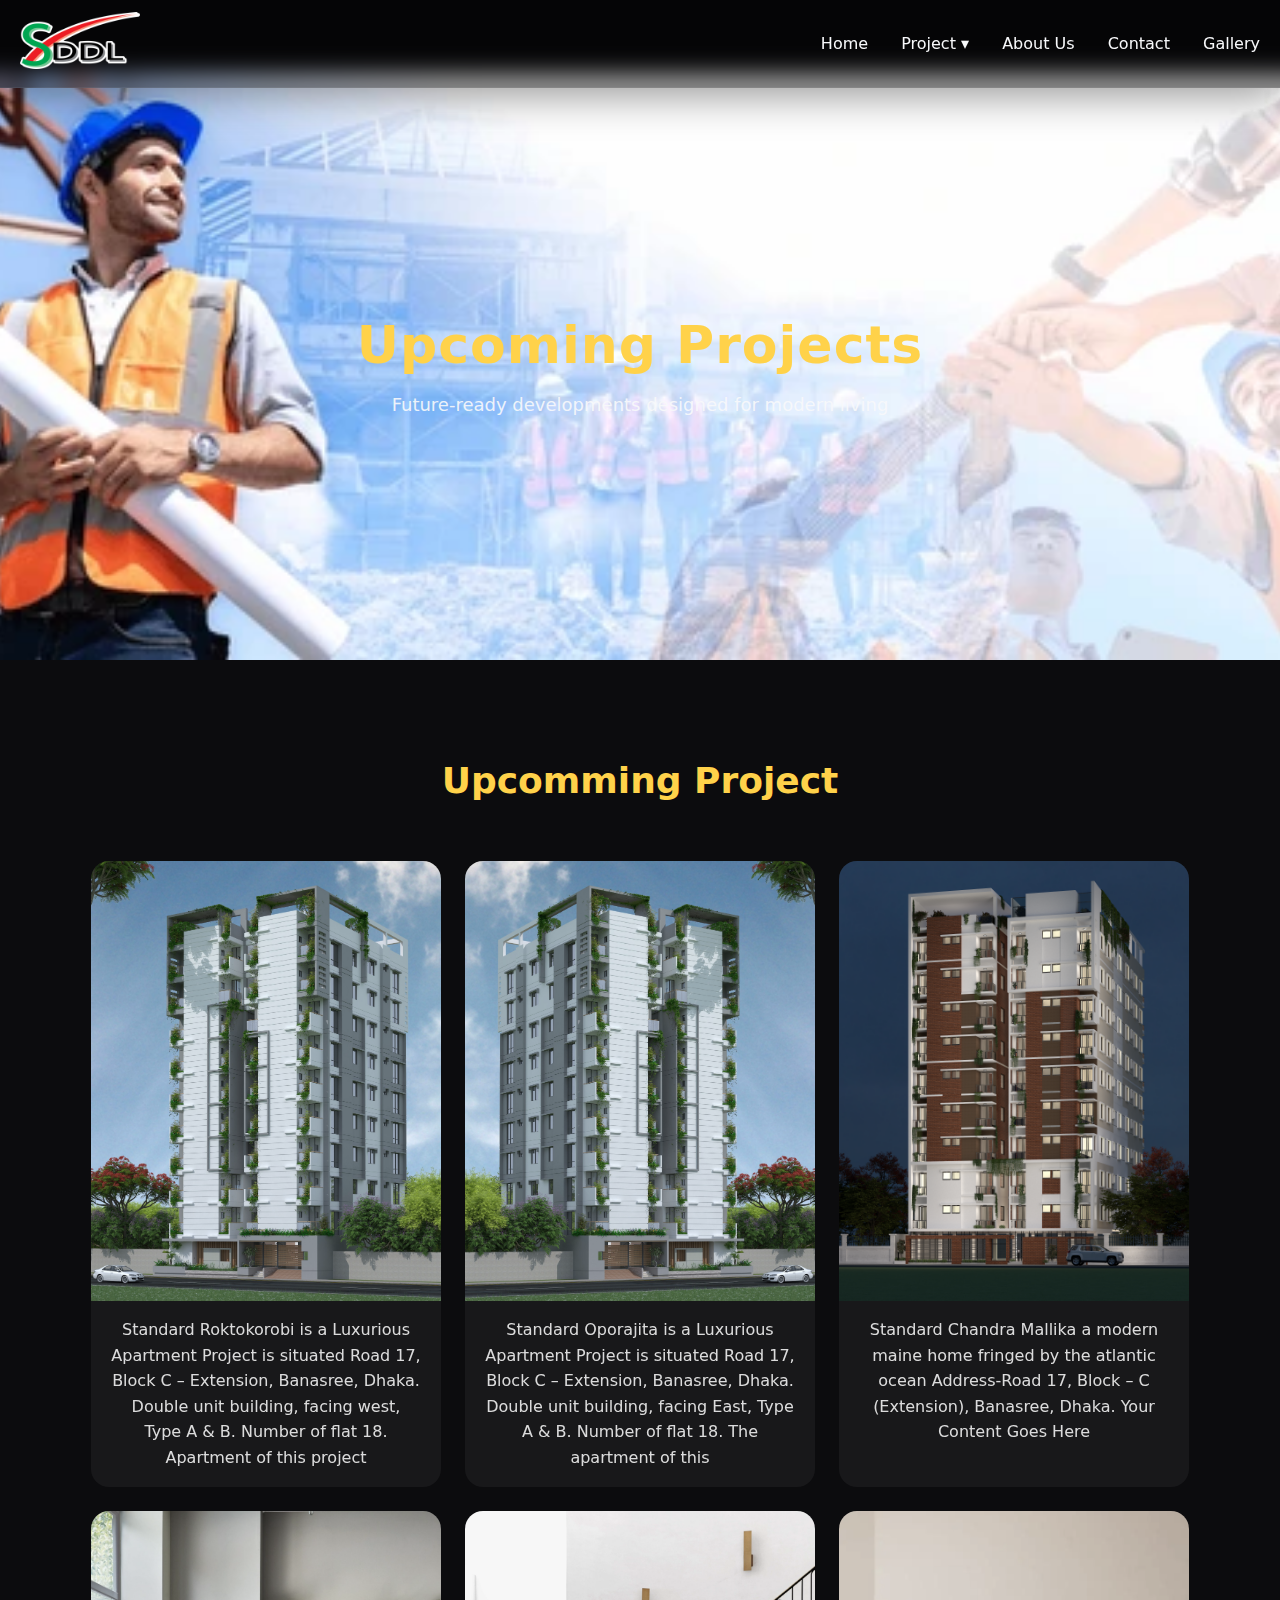
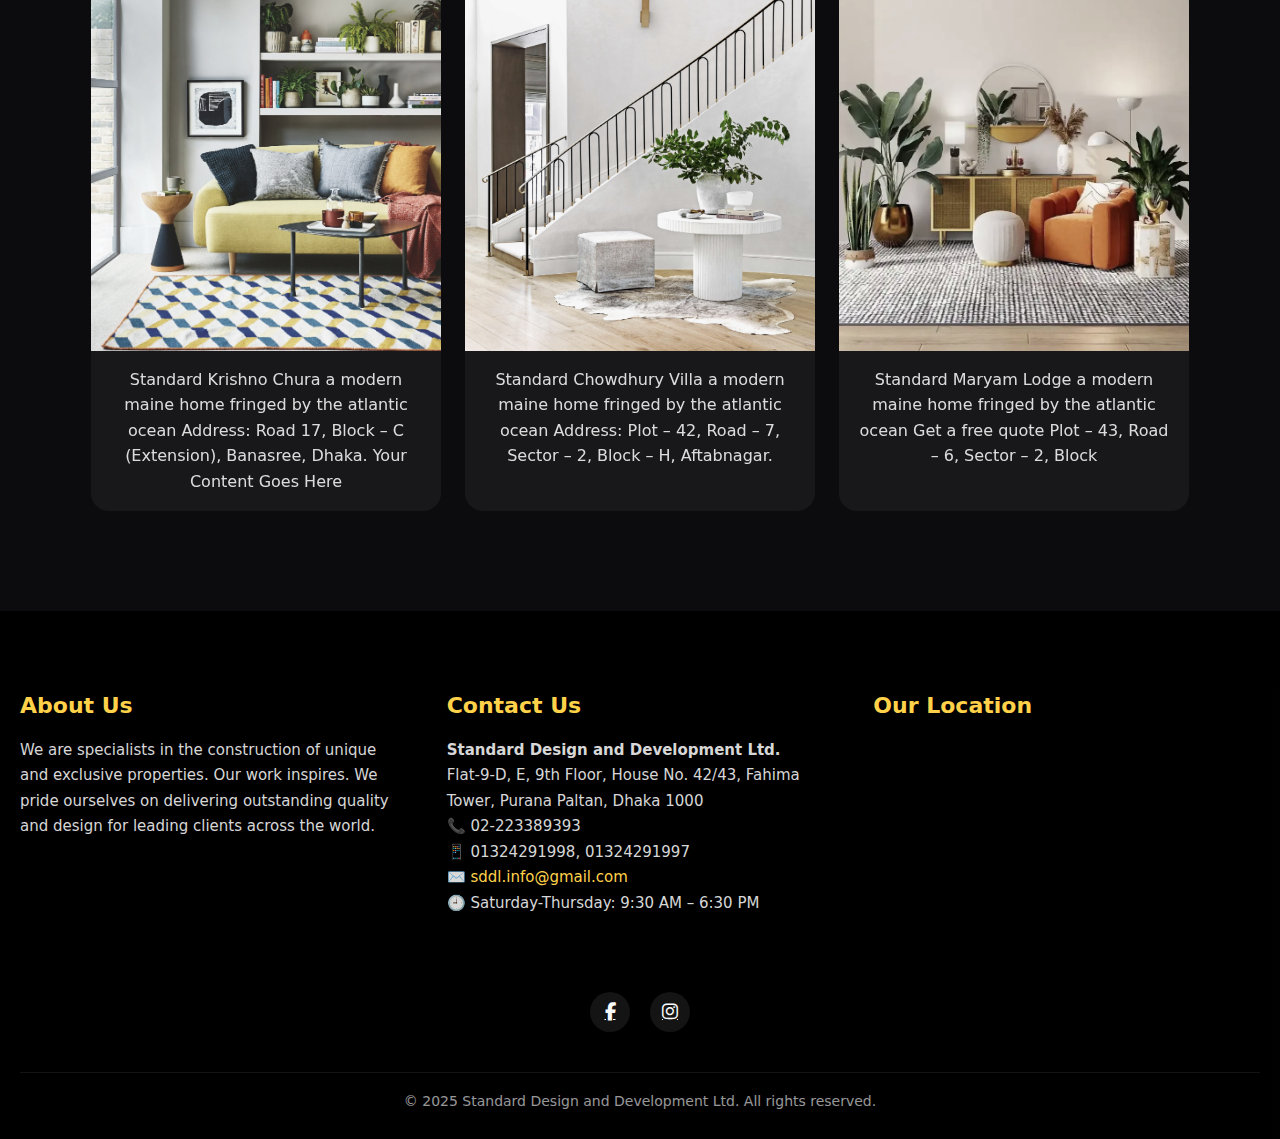
<file: upcoming-project.html>
<!DOCTYPE html>

<html lang="en">

<head>
  <meta charset="UTF-8" />
  <title>Upcoming Projects | Standard Design and Development Ltd.</title>
  <meta name="viewport" content="width=device-width, initial-scale=1.0" />

  <!-- Font Awesome -->

  <link rel="stylesheet" href="https://cdnjs.cloudflare.com/ajax/libs/font-awesome/6.5.0/css/all.min.css" />
  <link rel="stylesheet" href="css/style.css">
  <link rel="stylesheet" href="css/slider.css">

  <style>
    /* ================= STATIC BANNER ================= */
    .banner {
      height: 65vh;
      margin-top: 75px;
      background: url('images/upcoming/upcoming.webp') center/cover no-repeat;
      position: relative;
      display: flex;
      align-items: center;
      justify-content: center;
    }

    .banner::after {
      content: '';
      position: absolute;
      inset: 0;
     
    }

    .banner-content {
      position: relative;
      text-align: center;
      max-width: 900px;
      padding: 20px;
    }

    .banner-content h1 {
      font-size: 52px;
      color: var(--accent);
      margin-bottom: 15px;
      letter-spacing: 1px;
    }

    .banner-content p {
      font-size: 18px;
      line-height: 1.7;
      opacity: 0.9;
    }

    /* ================= UPCOMING PROJECT CARDS ================= */
    .projects {
      max-width: 1400px;
      margin: auto;
      padding: 100px 20px;
    }

    .projects h2 {
      text-align: center;
      font-size: 36px;
      margin-bottom: 60px;
      color: var(--accent);
    }

    .project-grid {
      display: grid;
      grid-template-columns: repeat(3, 1fr);
      gap: 30px;
    }

    .project-card {
      background: rgba(255, 255, 255, 0.05);
      border-radius: 18px;
      overflow: hidden;
      position: relative;
      transition: 0.4s;
    }

    .project-card img {
      width: 100%;
      height: 440px;
      object-fit: cover;
      transition: 0.6s;
      filter: grayscale(30%);
    }

    .project-info {
      padding: 22px;
    }

    .project-info h3 {
      color: var(--accent);
      margin-bottom: 10px;
    }

    .project-info p {
      font-size: 15px;
      color: #ddd;
      line-height: 1.7;
    }

    .project-overlay {
      position: absolute;
      inset: 0;
      background: rgba(0, 0, 0, 0.8);
      display: flex;
      flex-direction: column;
      justify-content: center;
      align-items: center;
      opacity: 0;
      transition: 0.4s;
      text-align: center;
    }

    .project-overlay h3 {
      color: var(--accent);
      margin-bottom: 6px
    }

    .project-overlay span {
      font-size: 15px;
      color: #eee
    }

    .project-card:hover img {
      transform: scale(1.1);
      filter: grayscale(0)
    }

    .project-card:hover .project-overlay {
      opacity: 1
    }
  </style>

</head>

<body>

    <header>
        <!-- Navbar -->
        <header class="navbar-wrap">
            <div class="navbar-container">
                <div class="logo">
                    <a href="index.html"><img src="images/logo/SDDL-Logo-600x284.png" alt="" width="20%"></a>
                </div>
                <nav class="nav-links">
                    <a href="index.html">Home</a>
                    <div class="dropdown">
                        <a href="#projects" class="dropdown-toggle">Project ▾</a>
                        <div class="dropdown-menu">
                            <a href="ongoing-project.html">Ongoing</a>
                            <a href="upcoming-project.html">Upcoming</a>
                            <a href="#handover">Hand Over</a>
                        </div>
                    </div>

                    <a href="#aboutus">About Us</a>
                    <a href="#contact">Contact</a>
                    <a href="#gallery">Gallery</a>
                </nav>
                <div class="nav-toggle">
                    <span></span>
                    <span></span>
                    <span></span>
                </div>
            </div>
        </header>

    </header>


  <section class="banner">
    <div class="banner-content">
      <h1>Upcoming Projects</h1>
      <p>Future-ready developments designed for modern living</p>
    </div>
  </section>

  <!-- UpComing Projects Section -->
    <section class="ongoing-projects" id="projects">
        <div class="projects-container">
            <h2 class="projects-title">Upcomming Project</h2>
            <div class="projects-cards">

                <!-- Card 1 -->
                <div class="project-card">
                    <div class="project-image">
                        <img src="images/upcoming/rokto-korobi-scaled.jpg" alt="Project 1">
                        <div class="project-overlay">
                            <h3>Standard Roktokorobi</h3>
                            <p>Upcomming Project</p>
                        </div>
                    </div>
                    <p class="project-text">Standard Roktokorobi is a Luxurious Apartment Project is situated Road 17,
                        Block C – Extension, Banasree, Dhaka. Double unit building, facing west, Type A &amp; B. Number
                        of flat 18. Apartment of this project</p>
                </div>

                <!-- Card 2 -->
                <div class="project-card">
                    <div class="project-image">
                        <img src="images/upcoming/Standard_Oporajita.jpg" alt="Project 2">
                        <div class="project-overlay">
                            <h3>Standard Oporajita</h3>
                            <p>Upcomming Project</p>
                        </div>
                    </div>
                    <p class="project-text"> Standard Oporajita is a Luxurious Apartment Project is situated Road 17,
                        Block C – Extension, Banasree, Dhaka. Double unit building, facing East, Type A &amp; B. Number
                        of flat 18. The apartment of this</p>
                </div>

                <!-- Card 3 -->
                <div class="project-card">
                    <div class="project-image">
                        <img src="images/upcoming/Standard_Chandra_Mallika.png" alt="Project 3">
                        <div class="project-overlay">
                            <h3>Standard Chandra Mallika</h3>
                            <p>Upcomming Project</p>
                        </div>
                    </div>
                    <p class="project-text"> Standard Chandra Mallika a modern maine home fringed by the atlantic ocean
                        Address-Road 17, Block – C (Extension), Banasree, Dhaka. Your Content Goes Here </p>
                </div>
                <!-- Card 4 -->
                <div class="project-card">
                    <div class="project-image">
                        <img src="images/upcoming/Standard_Krishno_Chura.jpg" alt="Project 3">
                        <div class="project-overlay">
                            <h3>Standard Krishno Chura</h3>
                            <p>Upcomming Project</p>
                        </div>
                    </div>
                    <p class="project-text"> Standard Krishno Chura a modern maine home fringed by the atlantic ocean
                        Address: Road 17, Block – C (Extension), Banasree, Dhaka. Your Content Goes Here</p>
                </div>
                <!-- Card 5 -->
                <div class="project-card">
                    <div class="project-image">
                        <img src="images/upcoming/Standard_Chowdhury_Villa.jpg" alt="Project 3">
                        <div class="project-overlay">
                            <h3>Standard Chowdhury Villa</h3>
                            <p>Upcomming Project</p>
                        </div>
                    </div>
                    <p class="project-text"> Standard Chowdhury Villa a modern maine home fringed by the atlantic ocean
                        Address: Plot – 42, Road – 7, Sector – 2, Block – H, Aftabnagar.</p>
                </div>
                <!-- Card 6 -->
                <div class="project-card">
                    <div class="project-image">
                        <img src="images/upcoming/Standard_Maryam_Lodge.webp" alt="Project 3">
                        <div class="project-overlay">
                            <h3>Standard Maryam Lodge</h3>
                            <p>Upcomming Project</p>
                        </div>
                    </div>
                    <p class="project-text"> Standard Maryam Lodge a modern maine home fringed by the atlantic ocean Get
                        a free quote Plot – 43, Road – 6, Sector – 2, Block</p>
                </div>

            </div>
        </div>
    </section>

  <!-- Footer -->
  <footer class="footer">
    <div class="footer-container">

      <!-- Column 1: About -->
      <div class="footer-col">
        <h3>About Us</h3>
        <p>We are specialists in the construction of unique and exclusive properties. Our work inspires. We
          pride ourselves on delivering outstanding quality and design for leading clients across the world.
        </p>
      </div>

      <!-- Column 2: Contact -->
      <div class="footer-col">
        <h3>Contact Us</h3>
        <p><strong>Standard Design and Development Ltd.</strong></p>
        <p>Flat-9-D, E, 9th Floor, House No. 42/43, Fahima Tower, Purana Paltan, Dhaka 1000</p>
        <p>📞 02-223389393</p>
        <p>📱 01324291998, 01324291997</p>
        <p>✉️ <a href="mailto:sddl.info@gmail.com">sddl.info@gmail.com</a></p>
        <p>🕘 Saturday-Thursday: 9:30 AM – 6:30 PM</p>
      </div>

      <!-- Column 3: Location Map -->
      <div class="footer-col">
        <h3>Our Location</h3>
        <div class="map-container">
          <iframe
            src="https://www.google.com/maps/embed?pb=!1m18!1m12!1m3!1d2568.12228087504!2d90.40978550905221!3d23.731663478594218!2m3!1f0!2f0!3f0!3m2!1i1024!2i768!4f13.1!3m3!1m2!1s0x3755b8f615f23769%3A0x49a9ec7152205284!2sStandard%20Design%20%26%20Development%20LTD.!5e1!3m2!1sen!2sbd!4v1765483996733!5m2!1sen!2sbd"
            width="100%" height="250" style="border:0;" allowfullscreen="" loading="lazy"
            referrerpolicy="no-referrer-when-downgrade"></iframe>
        </div>
      </div>

    </div>
    <!-- Social Media Icons -->
    <div class="footer-social">
      <a href="https://www.facebook.com/sddlbd22" target="_blank" class="social-icon"><i
          class="fab fa-facebook-f"></i></a>
      <!-- <a href="https://twitter.com" target="_blank" class="social-icon"><i class="fab fa-twitter"></i></a>
            <a href="https://linkedin.com" target="_blank" class="social-icon"><i class="fab fa-linkedin-in"></i></a> -->
      <a href="https://www.instagram.com/s_d_d_l/" target="_blank" class="social-icon"><i
          class="fab fa-instagram"></i></a>
    </div>

    <div class="footer-bottom">
      <p>© 2025 Standard Design and Development Ltd. All rights reserved.</p>
    </div>
  </footer>
  <script src="js/slider.js"></script>
  <script src="js/nav.js"></script>

</body>

</html>
</file>
<file: css/style.css>
/* ===== Navbar ===== */
.navbar-wrap{
  width:100%;
  position:fixed;
  top:0;
  left:0;
  z-index:50;
  backdrop-filter: blur(12px);
  background: rgba(0,0,0,0.32);
  box-shadow: 0 8px 40px rgba(0,0,0,0.4);
  border-bottom: 1px solid rgba(255,255,255,0.05);
}

.navbar-container{
  max-width:1600px;
  margin:0 auto;
  padding:12px 20px;
  display:flex;
  justify-content:space-between;
  align-items:center;
}

.logo a{
  font-size:24px;
  font-weight:700;
  text-decoration:none;
  color:var(--accent);
}

.nav-links a{
  color:var(--text);
  text-decoration:none;
  margin-left:28px;
  font-weight:500;
  position:relative;
  transition:0.3s;
}

.nav-links a:hover{
  color:var(--accent);
}

.nav-links a::after{
  content:'';
  position:absolute;
  width:0%;
  height:2px;
  left:0;
  bottom:-4px;
  background:var(--accent);
  transition:0.3s;
}

.nav-links a:hover::after{
  width:100%;
}

/* Mobile toggle button */
.nav-toggle{
  display:none;
  flex-direction:column;
  cursor:pointer;
  gap:5px;
}

.nav-toggle span{
  width:25px;
  height:3px;
  background:var(--text);
  border-radius:2px;
}

/* Mobile responsiveness */
@media (max-width:900px){
  .nav-links{
    position:fixed;
    top:60px;
    right:-100%;
    background: rgba(0,0,0,0.9);
    width:220px;
    height:100vh;
    flex-direction:column;
    gap:20px;
    padding:40px 20px;
    transition:0.4s;
  }
  .nav-links a{
    margin-left:0;
    font-size:18px;
  }
  .nav-links.active{
    right:0;
  }
  .nav-toggle{
    display:flex;
  }
}


/* ===== About Us Section ===== */
.about-us{
  width:100%;
  padding:100px 20px;
  background: rgba(0,0,0,0.85);
  color:var(--text);
  text-align:center;
}

.about-container{
  max-width:1000px;
  margin:0 auto;
}

.about-title{
  font-size:36px;
  font-weight:700;
  margin-bottom:28px;
  color:var(--accent);
}

.about-text{
  font-size:18px;
  line-height:1.8;
  color:rgba(255,255,255,0.85);
}

/* Responsive */
@media(max-width:900px){
  .about-title{
    font-size:28px;
  }
  .about-text{
    font-size:16px;
  }
}

@media(max-width:480px){
  .about-title{
    font-size:24px;
  }
  .about-text{
    font-size:14px;
  }
}



/* ===== Core Values Section ===== */
.core-values{
  width:100%;
  padding:100px 20px;
  background: #0a0a0c;
  color: var(--text);
  text-align:center;
}

.core-container{
  max-width:1400px;
  margin:0 auto;
}

.core-title{
  font-size:36px;
  font-weight:700;
  margin-bottom:60px;
  color: var(--accent);
}

.core-cards{
  display:flex;
  gap:24px;
  flex-wrap:wrap;
  justify-content:center;
}

.core-card{
  background: rgba(255,255,255,0.05);
  backdrop-filter: blur(12px);
  padding:36px 28px 28px 28px;
  border-radius:18px;
  flex:1 1 250px;
  max-width:320px;
  transition: transform 0.35s ease, box-shadow 0.35s ease;
  cursor:default;
  position:relative;
  overflow:hidden;
}

/* Floating icon */
.core-icon{
  font-size:48px;
  margin-bottom:20px;
  display:inline-block;
  transition: transform 0.5s ease, color 0.5s ease;
}

/* Card content */
.core-card h3{
  font-size:24px;
  margin-bottom:14px;
  color: var(--accent);
}

.core-card p{
  font-size:16px;
  line-height:1.7;
  color: rgba(255,255,255,0.85);
}

/* Hover effect with floating shadow */
.core-card:hover{
  transform: translateY(-15px) scale(1.05);
  box-shadow: 0 25px 80px rgba(255,214,74,0.25);
}

.core-card:hover .core-icon{
  transform: translateY(-8px) scale(1.2);
  color: var(--accent);
}

/* Responsive */
@media(max-width:1024px){
  .core-cards{
    gap:20px;
  }
  .core-card{
    max-width:45%;
  }
}

@media(max-width:768px){
  .core-card{
    max-width:100%;
  }
}


/* ===== Ongoing Projects Section ===== */
.ongoing-projects{
  width:100%;
  padding:100px 20px;
  background:#0c0c0e;
  color: var(--text);
  text-align:center;
}

.projects-container{
  max-width:1400px;
  margin:0 auto;
}

.projects-title{
  font-size:36px;
  font-weight:700;
  margin-bottom:60px;
  color: var(--accent);
}

.projects-cards{
  display:flex;
  gap:24px;
  flex-wrap:wrap;
  justify-content:center;
}

.project-card{
  background: rgba(255,255,255,0.05);
  backdrop-filter: blur(12px);
  border-radius:16px;
  flex:1 1 300px;
  max-width:350px;
  overflow:hidden;
  position:relative;
  transition: transform 0.35s ease, box-shadow 0.35s ease;
  cursor:pointer;
}

.project-image{
  position:relative;
  overflow:hidden;
}

.project-image img{
  width:100%;
  height:420px;
  object-fit:cover;
  display:block;
  transition: transform 0.5s ease;
}

.project-overlay{
  position:absolute;
  top:0;
  left:0;
  width:100%;
  height:100%;
  background: rgba(0,0,0,0.6);
  display:flex;
  flex-direction:column;
  justify-content:center;
  align-items:center;
  color:#fff;
  opacity:0;
  text-align:center;
  padding:20px;
  transition: opacity 0.4s ease;
}

.project-overlay h3{
  font-size:24px;
  margin-bottom:8px;
  color: var(--accent);
}

.project-overlay p{
  font-size:16px;
}

.project-card:hover .project-overlay{
  opacity:1;
}

.project-card:hover img{
  transform: scale(1.1);
}

.project-text{
  padding:16px 20px;
  font-size:16px;
  color: rgba(255,255,255,0.85);
  line-height:1.6;
}

/* Responsive */
@media(max-width:1024px){
  .projects-cards{
    gap:20px;
  }
  .project-card{
    max-width:45%;
  }
}

@media(max-width:768px){
  .project-card{
    max-width:100%;
  }
}

/* ===== Footer ===== */
.footer{
  width:100%;
  background: rgba(0,0,0,0.9);
  color: var(--text);
  padding:60px 20px 30px 20px;
}

.footer-container{
  display:flex;
  flex-wrap:wrap;
  gap:40px;
  max-width:1400px;
  margin:0 auto;
  justify-content:space-between;
}

.footer-col{
  flex:1 1 300px;
  min-width:250px;
}

.footer-col h3{
  font-size:22px;
  margin-bottom:20px;
  color: var(--accent);
}

.footer-col p{
  font-size:15px;
  line-height:1.7;
  color: rgba(255,255,255,0.85);
}

.footer-col a{
  color: var(--accent);
  text-decoration:none;
}

.footer-col a:hover{
  text-decoration:underline;
}

.map-container{
  border-radius:12px;
  overflow:hidden;
  margin-top:12px;
}

.footer-bottom{
  text-align:center;
  margin-top:40px;
  font-size:14px;
  color: rgba(255,255,255,0.6);
  border-top:1px solid rgba(255,255,255,0.08);
  padding-top:20px;
}

/* Responsive */
@media(max-width:1024px){
  .footer-container{
    gap:30px;
    flex-direction:column;
    align-items:center;
  }
  .footer-col{
    max-width:100%;
  }
  .map-container iframe{
    height:220px;
  }
}


/* Social Media Icons */
.footer-social{
  display:flex;
  justify-content:center;
  gap:20px;
  margin-bottom:30px;
}

.social-icon{
  width:40px;
  height:40px;
  display:flex;
  align-items:center;
  justify-content:center;
  border-radius:50%;
  background: rgba(255,255,255,0.08);
  color: var(--text);
  font-size:18px;
  transition: all 0.3s ease;
}

.social-icon:hover{
  background: var(--accent);
  color: #0a0a0c;
  transform: scale(1.2);
}


/* ===== Dropdown Menu ===== */
.dropdown{
  position: relative;
  display: inline-block;
}

.dropdown-toggle{
  cursor: pointer;
}

/* Dropdown box */
.dropdown-menu{
  position: absolute;
  top: 120%;
  left: 0;
  min-width: 180px;
  background: rgba(0,0,0,0.85);
  backdrop-filter: blur(12px);
  border-radius: 12px;
  padding: 10px 0;
  opacity: 0;
  visibility: hidden;
  transform: translateY(10px);
  transition: all 0.3s ease;
  box-shadow: 0 20px 40px rgba(0,0,0,0.4);
  z-index: 999;
}

/* Dropdown links */
.dropdown-menu a{
  display: block;
  padding: 10px 20px;
  font-size: 15px;
  color: #fff;
  transition: background 0.3s ease, padding-left 0.3s ease;
}

.dropdown-menu a:hover{
  background: rgba(255,214,74,0.15);
  padding-left: 26px;
  color: var(--accent);
}

/* Show dropdown on hover */
.dropdown:hover .dropdown-menu{
  opacity: 1;
  visibility: visible;
  transform: translateY(0);
}



/* our team */
.team-section{
  padding:100px 20px;
  background:#0a0a0c;
  text-align:center;
}

.section-title{
  font-size:38px;
  color:#ffd64a;
  margin-bottom:60px;
}

/* GRID */
.team-container{
  max-width:1200px;
  margin:auto;
  display:grid;
  grid-template-columns:repeat(3,1fr);
  gap:35px;
}

/* CARD */
.team-card{
  background:rgba(255,255,255,0.05);
  border-radius:20px;
  overflow:hidden;
  transition:0.4s;
}

/* IMAGE */
.team-img{
  position:relative;
  overflow:hidden;
}

.team-img img{
  width:100%;
  height:450px;
  object-fit:cover;
  transition:0.6s ease;
}

/* ZOOM EFFECT */
.team-card:hover img{
  transform:scale(1.12);
}

/* SOCIAL ICONS */
.team-social{
  position:absolute;
  inset:0;
  background:rgba(0,0,0,0.6);
  display:flex;
  justify-content:center;
  align-items:center;
  gap:15px;
  opacity:0;
  transition:0.4s;
}

.team-card:hover .team-social{
  opacity:1;
}

.team-social a{
  width:44px;
  height:44px;
  border-radius:50%;
  display:flex;
  justify-content:center;
  align-items:center;
  background:#ffd64a;
  color:#000;
  font-size:18px;
  transition:0.3s;
}

.team-social a:hover{
  transform:scale(1.15);
}

/* TEXT */
.team-info{
  padding:20px;
}

.team-info h3{
  color:#ffd64a;
  margin-bottom:6px;
}

.team-info p{
  font-size:14px;
  color:#ccc;
}

/* RESPONSIVE */
@media(max-width:992px){
  .team-container{
    grid-template-columns:repeat(2,1fr);
  }
}

@media(max-width:600px){
  .team-container{
    grid-template-columns:1fr;
  }
}
</file>
<file: css/slider.css>
:root{
    --accent: #ffd24a;
    --glass: rgba(255,255,255,0.06);
    --text: #f8f9fb;
    --muted: rgba(255,255,255,0.75);
  }
  *{box-sizing:border-box}
  body{
    margin:0;
    font-family: "Inter", ui-sans-serif, system-ui, -apple-system, "Segoe UI", Roboto, "Helvetica Neue", Arial;
    background:#08080a;
    color:var(--text);
    -webkit-font-smoothing:antialiased;
    -moz-osx-font-smoothing:grayscale;
  }

  /* Container */
  .hero-wrap{
    width:100%;
    max-width:1600px;
    margin:28px auto;
    padding:0 20px;
  }

  h1,h2,p{margin:0;padding:0}

  /* ===== Revo-style Hero Slider ===== */
  .revo {
    width:100%;
    height:720px;
    border-radius:14px;
    overflow:hidden;
    position:relative;
    box-shadow:0 30px 80px rgba(2,6,23,0.7);
    background:linear-gradient(180deg,#070709 0%, #0b0b0c 100%);
  }

  /* Swiper wrapper fills container */
  .revo .swiper-wrapper,
  .revo .swiper-slide { height:100%; }

  /* Slide base */
  .revo .slide {
    position:relative;
    height:100%;
    width:100%;
    overflow:hidden;
    display:flex;
    align-items:center;
  }

  /* Background layers (ken burns applied) */
  .bg-layer {
    position:absolute;
    inset:0;
    background-position:center;
    background-size:cover;
    transform-origin:center center;
    will-change:transform, filter;
  }

  /* mid layer for depth */
  .mid-layer {
    position:absolute;
    inset:0;
    background-position:center;
    background-size:cover;
    opacity:0.25;
    mix-blend-mode:overlay;
    pointer-events:none;
  }

  /* dark overlay for legibility */
  .dark-overlay {
    position:absolute;
    inset:0;
    background:linear-gradient(90deg, rgba(212, 211, 211, 0.78) 0%, rgba(202, 200, 200, 0.42) 60%);
    z-index:3;
    pointer-events:none;
    backdrop-filter: blur(2px) saturate(1.05);
  }

  /* Content column */
  .slide-content {
    position:relative;
    z-index:5;
    width:55%;
    padding-left:6%;
    max-width:820px;
    color:var(--text);
    transform:translateY(0);
  }

  .eyebrow{
    display:inline-block;
    background:rgba(255,255,255,0.04);
    color:var(--muted);
    padding:8px 12px;
    border-radius:999px;
    font-size:13px;
    margin-bottom:18px;
    backdrop-filter: blur(6px);
  }

  .title {
    font-size:64px;
    line-height:1.02;
    font-weight:800;
    letter-spacing:-1px;
    margin-bottom:14px;
    color:var(--text);
    word-wrap:break-word;
  }

  .subtitle{
    font-size:20px;
    color:rgba(255,255,255,0.85);
    margin-bottom:22px;
    max-width:680px;
  }

  .cta-row{
    display:flex;
    gap:16px;
    align-items:center;
  }

  .btn-primary{
    background:linear-gradient(90deg,var(--accent), #f4b400);
    color:#0b0b0b;
    padding:14px 26px;
    border-radius:8px;
    font-weight:700;
    text-decoration:none;
    box-shadow:0 8px 30px rgba(255,210,74,0.15);
    transform:translateZ(0);
  }

  .btn-ghost{
    border:1px solid rgba(255,255,255,0.14);
    color:var(--text);
    padding:12px 22px;
    border-radius:8px;
    text-decoration:none;
    backdrop-filter: blur(6px);
    background:linear-gradient(180deg, rgba(255,255,255,0.02), transparent);
  }

  /* Foreground glass shapes (parallax) */
  .fg-shape{
    position:absolute;
    z-index:6;
    pointer-events:none;
    filter: blur(10px) saturate(1.2);
    opacity:0.85;
    mix-blend-mode:screen;
  }
  .shape-1{
    width:220px;height:220px;border-radius:36px;
    right:6%; top:12%;
    background:linear-gradient(180deg, rgba(255,214,74,0.14), rgba(255,214,74,0.06));
    box-shadow:0 40px 120px rgba(255,214,74,0.08);
  }
  .shape-2{
    width:160px;height:160px;border-radius:40px;
    left:8%; bottom:12%;
    background:linear-gradient(180deg, rgba(255,255,255,0.03), rgba(255,255,255,0.01));
    box-shadow:0 20px 80px rgba(0,0,0,0.45);
  }

  /* Pagination and nav */
  .swiper-pagination{
    position:absolute;
    z-index:20;
    left:24px;
    bottom:22px;
    display:flex;
    gap:8px;
    align-items:center;
  }
  .swiper-pagination-bullet{
    width:10px;height:10px;border-radius:999px;background:rgba(255,255,255,0.12);
    transition:all .3s ease;
    border:1px solid rgba(255,255,255,0.06);
  }
  .swiper-pagination-bullet-active{
    width:44px;
    border-radius:22px;
    background:linear-gradient(90deg,var(--accent), #f4b400);
    box-shadow:0 8px 30px rgba(255,210,74,0.12);
  }

  /* Navigation arrows */
  .swiper-button-next, .swiper-button-prev {
    color:var(--text);
    width:48px;height:48px;border-radius:12px;background:rgba(0,0,0,0.35);
    display:flex;align-items:center;justify-content:center;
    box-shadow:0 10px 30px rgba(2,6,23,0.6);
  }
  .swiper-button-next:after, .swiper-button-prev:after { font-size:18px;opacity:0.95 }

  /* Responsive */
  @media (max-width:1100px){
    .revo{height:640px}
    .title{font-size:46px}
    .slide-content{width:62%}
  }
  @media (max-width:800px){
    .revo{height:620px;border-radius:0}
    .slide-content{width:86%;left:6%;padding-left:0}
    .title{font-size:34px}
    .subtitle{font-size:16px}
    .shape-1{display:none}
  }
  @media (max-width:480px){
    .revo{height:560px}
    .title{font-size:28px}
    .subtitle{font-size:14px}
  }
</file>
